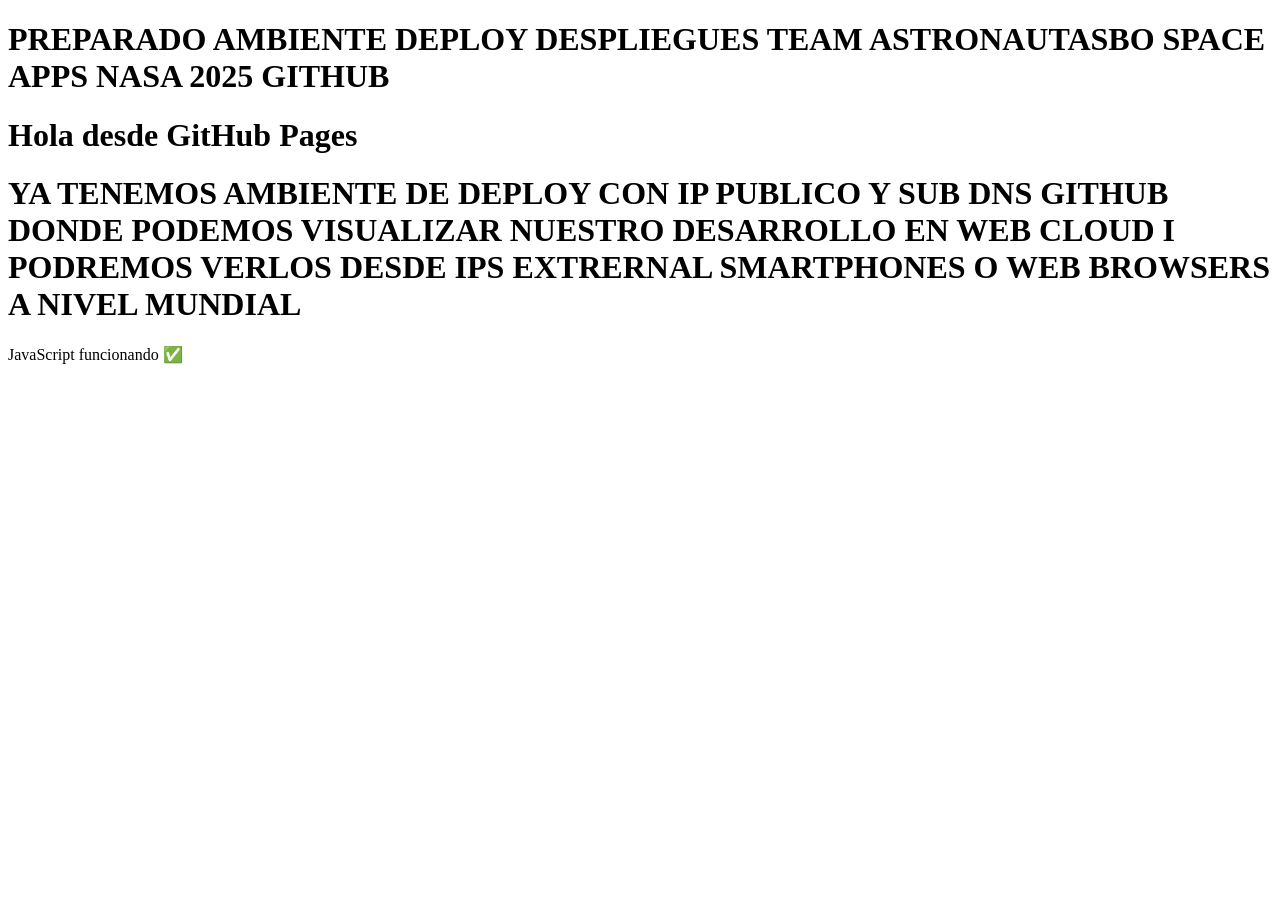
<file: index.html>
<?php
echo 'sector php';
?>
<!doctype html>
<html lang="es">
<head>
  <meta charset="utf-8" />
  <meta name="viewport" content="width=device-width,initial-scale=1" />
  <title>Mi sitio en GitHub Pages</title>
</head>
<body>
  <h1>PREPARADO AMBIENTE DEPLOY DESPLIEGUES TEAM ASTRONAUTASBO SPACE APPS NASA 2025 GITHUB</h1>
  <h1>Hola desde GitHub Pages</h1>
  <h1>YA TENEMOS AMBIENTE DE DEPLOY CON IP PUBLICO Y SUB DNS GITHUB DONDE PODEMOS VISUALIZAR NUESTRO DESARROLLO EN WEB CLOUD I PODREMOS VERLOS DESDE IPS EXTRERNAL SMARTPHONES O WEB BROWSERS A NIVEL MUNDIAL</h1>
  <div id="app"></div>
  <script src="app.js"></script>
</body>
</html>
</file>
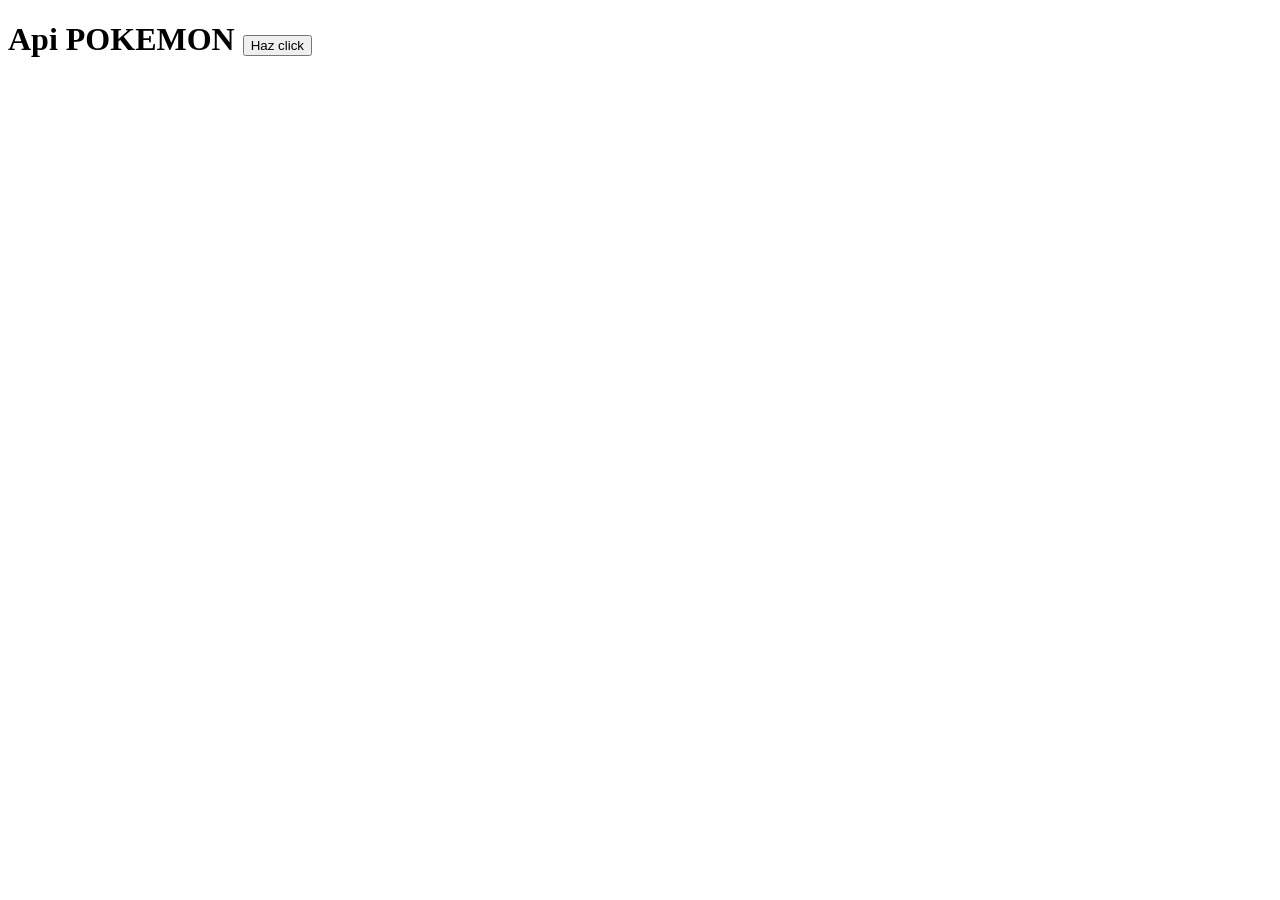
<file: API_POKEMON_EXAMPLE.html>
<!DOCTYPE html>

<html>
<head>
  <meta http-equiv="CONTENT-TYPE" content="text/html; charset=UTF-8">
  <title>Api weather</title>
</head>
<body>
  <h1>
    Api POKEMON
        <button onclick="obtenerClima()">Haz click</button>
    <script>
// URL de la API con tu API Key y parámetros
const apiKey = 'TU_API_KEY';
const ciudad = 'La Paz';
const url = 'https://pokeapi.co/api/v2/pokemon';

// Función para llamar a la API
async function obtenerClima() {
  try {
    const response = await fetch(url, {
      method: 'GET', // método GET
	  headers: {
        'Content-Type': 'application/json'
      }
    }
	
	);
//alert("post fetch api");
    if (!response.ok) {
      throw new Error(`Error en la llamada a la API: ${response.status}`);
    }
//alert("init json");
    const data = await response.json();
	
	
//---PARSEOS Y PROCESADO DE  FORMATOS JSON 
		const jsonString = JSON.stringify(data);
	
	const indexOfInicio = jsonString.indexOf("[")+1;
	  alert("JSON indexof inicio" + indexOfInicio);
	const indexOfFin = jsonString.indexOf("]");
	alert("JSON indexof fin" + indexOfFin);
	let JSONSubString = jsonString.substring(indexOfInicio, indexOfFin); // "Hello"
    alert("JSON TO STRING" + jsonString);
	alert("JSON SUBSTRING" + JSONSubString);
	
	    //--ADD { } IN JSON ESTRUCTURE
		
		FullSubSTringJSON= "["+JSONSubString+"]";
		alert("FULL SUBSTRING JSON: " + FullSubSTringJSON);
		//--FIN ADD { } IN JSON ESTRUCTURE
		const jsObject = JSON.parse(FullSubSTringJSON);
		
		alert("OBJETO FULL SUBSTRING JSON: " + jsObject);

//alert("OBJ EN FORMTATO JSON: " + jsObject.name);
//--- FIN PARSEOS Y PROCESADO DE  FORMATOS JSON 
  
  //  alert("post json data" + data);
    
  //  alert("post json data " + data.geometry.type);
  
  //---CICLO FOREACH RECORRE DATOS EN OBJETO JSON
      jsObject.forEach(jsObject => {
      console.log(`ID: ${jsObject.name}, Name: ${jsObject.url}`);
	  alert("JSON OBJ FOREACH NAME: " + jsObject.name);
    });
  //---FIN CICLO FOREACH RECORRE DATOS EN OBJETO JSON
    
  //  alert("OBJ JSON POKEMON NAME " + jsObject.results.name.);
  //  console.log('Datos del clima:', jsObject);

    // Ejemplo: mostrar temperatura
    //console.log(`La temperatura en ${ciudad} es ${data.main.temp}°C`);

  } catch (error) {
    console.error('Error:', error);
  }
}

// Llamar a la función
obtenerClima();
</script>
  </h1>
</body>
</html>
</file>
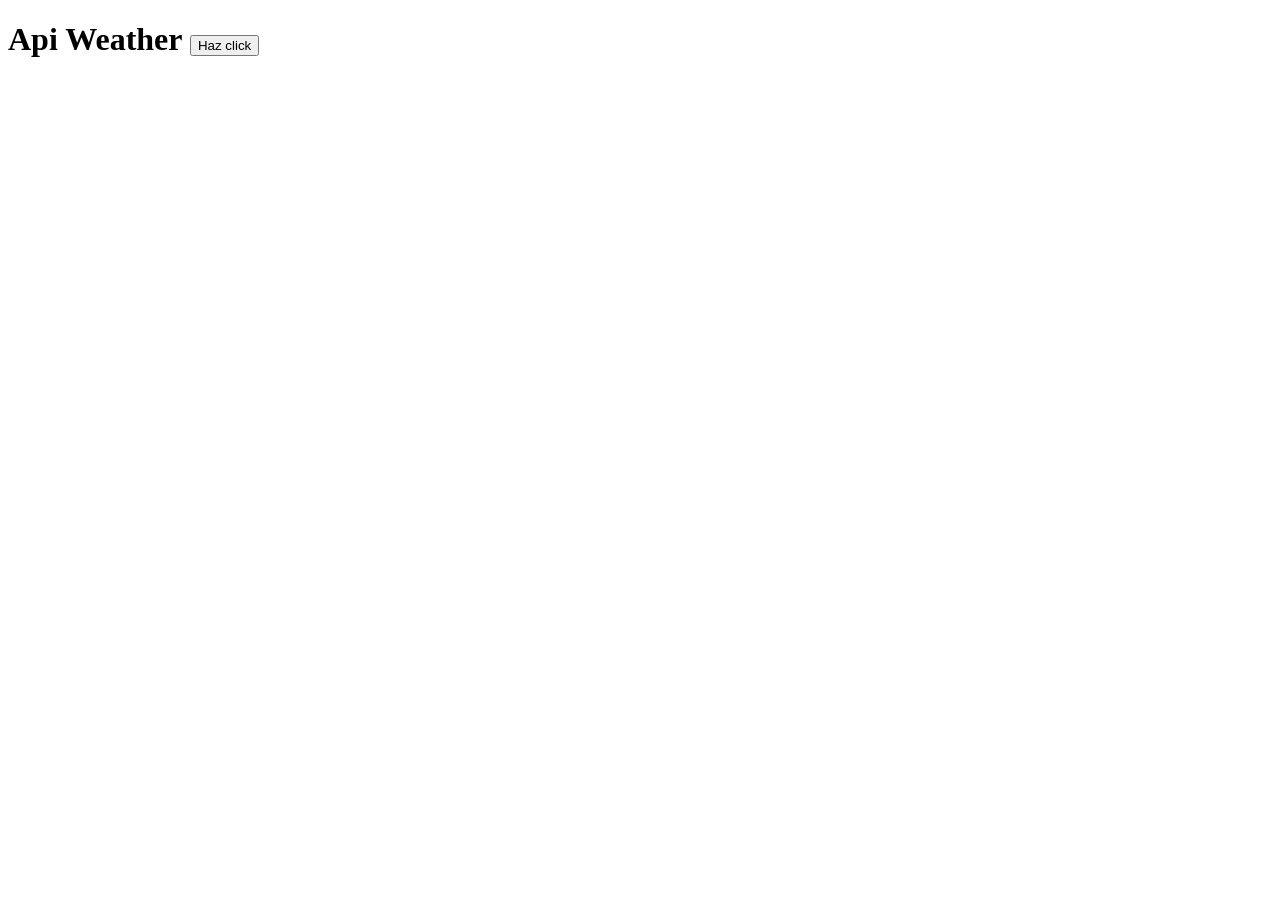
<file: APINasaPower.html>
<!DOCTYPE html>

<html>
<head>
  <meta http-equiv="CONTENT-TYPE" content="text/html; charset=UTF-8">
  <title>Api weather</title>
</head>
<body>
  <h1>
    Api Weather
        <button onclick="obtenerClima()">Haz click</button>
    <script>
// URL de la API con tu API Key y parámetros
const apiKey = 'TU_API_KEY';
const ciudad = 'La Paz';
const url = 'paginanasapower.html';
// Función para llamar a la API
async function obtenerClima() {
  try {
    const response = await fetch(url, {
      method: 'GET', // método GET
      headers: {
        'Content-Type': 'application/json'
      }
    });
alert("post fetch api");
    if (!response.ok) {
      throw new Error(`Error en la llamada a la API: ${response.status}`);
    }
//alert("init json");
    const data = await response.json();
    
  //  alert("post json data" + data);
    
  //  alert("post json data " + data.geometry.type);
    
    alert("post json data " + data.geometry.coordinates);
    console.log('Datos del clima:', data);

    // Ejemplo: mostrar temperatura
    //console.log(`La temperatura en ${ciudad} es ${data.main.temp}°C`);

  } catch (error) {
    console.error('Error:', error);
  }
}

// Llamar a la función
obtenerClima();
</script>
  </h1>
</body>
</html>
</file>
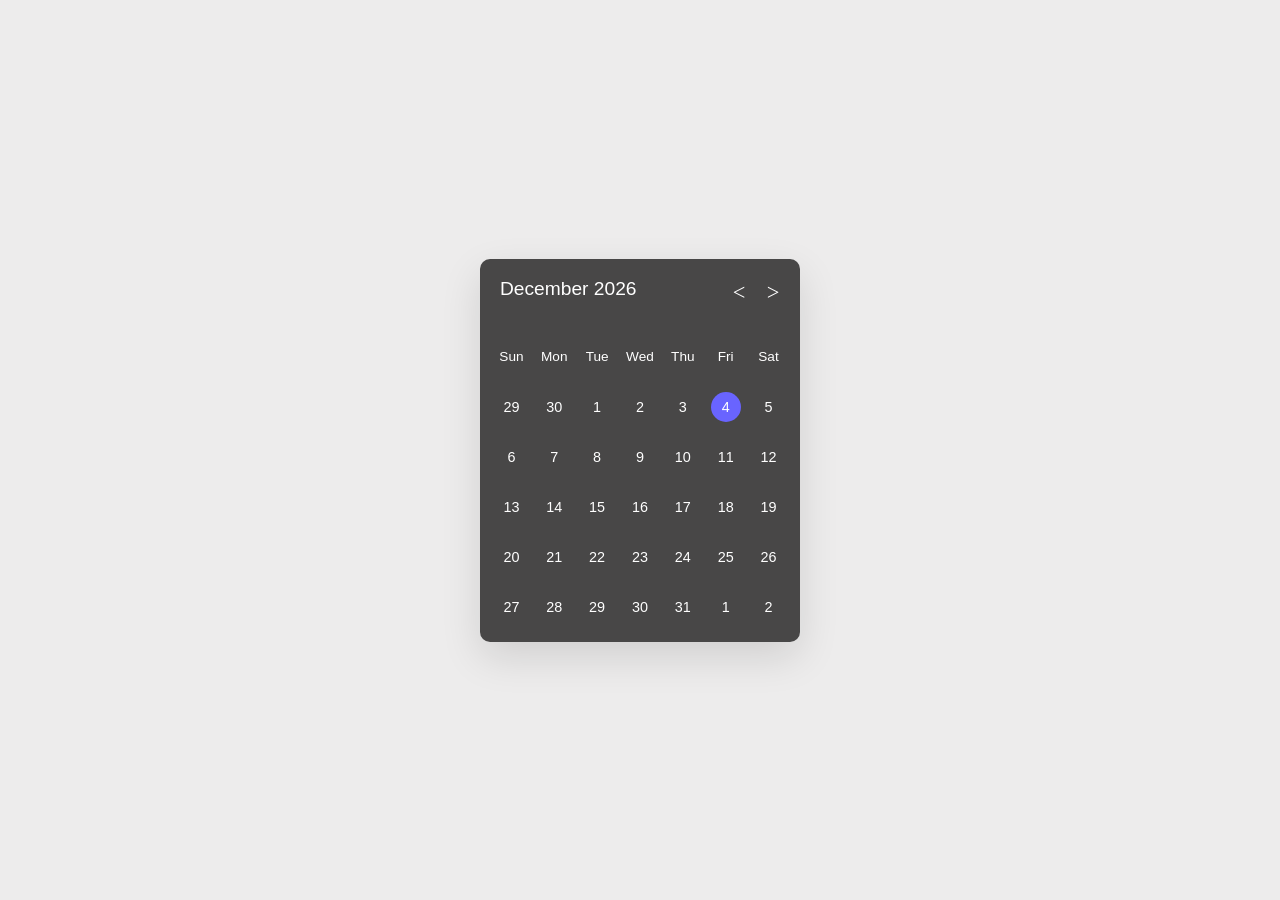
<file: calendar.html>
<!DOCTYPE html>
<html>
<head>
    <link rel="stylesheet" href="style.css">
    <link rel="stylesheet"
        href="https://fonts.googleapis.com/css2?family=Material+Symbols+Rounded:opsz,wght,
        FILL,GRAD@20..48,100..700,0..1,-50..200">
    </head>

<body>
    <div class="calendar-container">
        <header class="calendar-header">
            <p class="calendar-current-date"></p>
            <div class="calendar-navigation">
                <span id="calendar-prev" 
                      class="material-symbols-rounded">
                    <
                </span>
                <span id="calendar-next" 
                      class="material-symbols-rounded">
                    >
                </span>
            </div>
        </header>

        <div class="calendar-body">
            <ul class="calendar-weekdays">
                <li>Sun</li>
                <li>Mon</li>
                <li>Tue</li>
                <li>Wed</li>
                <li>Thu</li>
                <li>Fri</li>
                <li>Sat</li>
            </ul>
            <ul class="calendar-dates"></ul>
        </div>
    </div>
    <script src="script.js"></script>

</body>
</html>
</file>
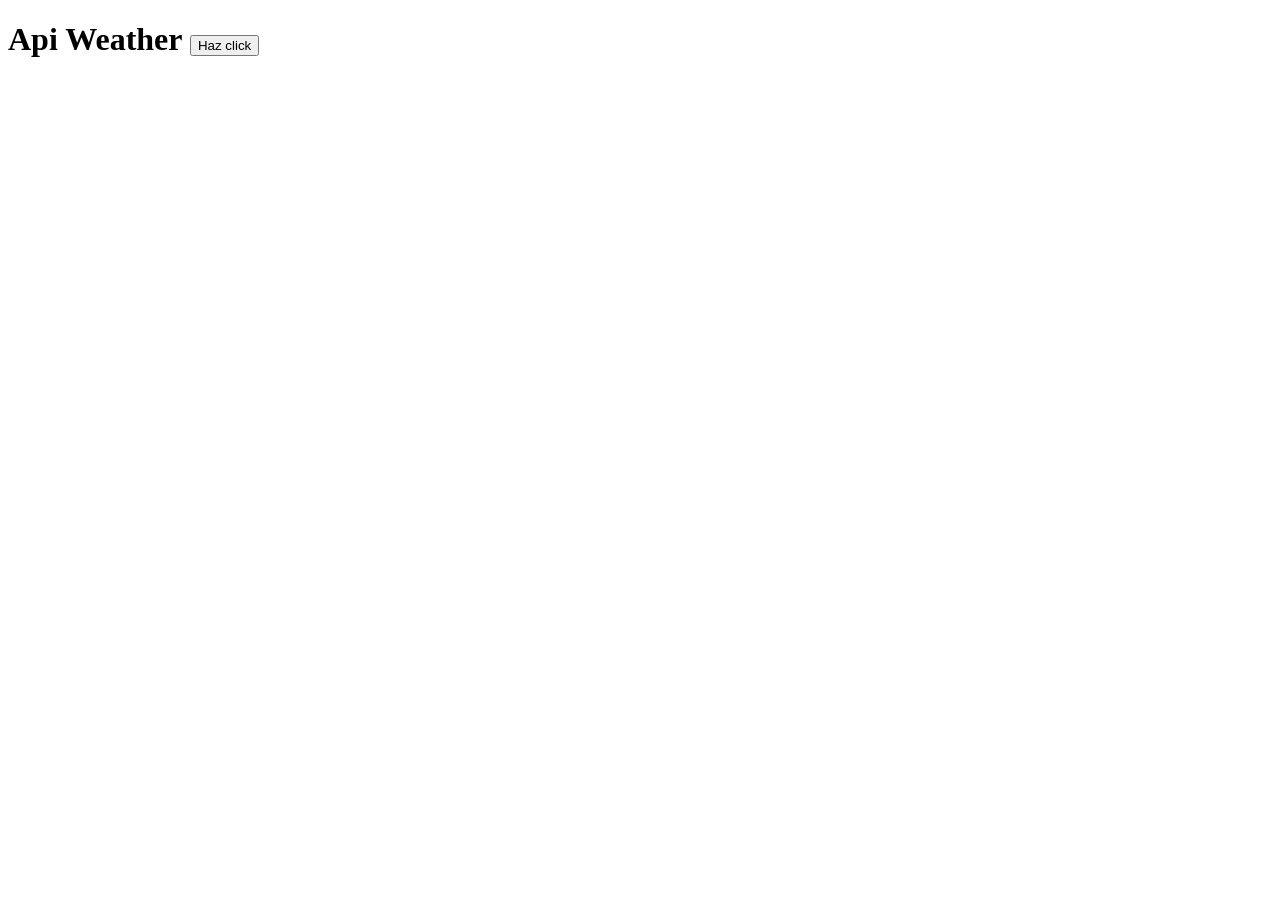
<file: example.html>
<!DOCTYPE html>

<html>
<head>
  <meta http-equiv="CONTENT-TYPE" content="text/html; charset=UTF-8">
  <title>Api weather</title>
</head>
<body>
  <h1>
    Api Weather
        <button onclick="obtenerClima()">Haz click</button>
    <script>
// URL de la API con tu API Key y parámetros
const apiKey = 'TU_API_KEY';
const ciudad = 'La Paz';
const url = `https://power.larc.nasa.gov/api/temporal/daily/point?parameters=T2M_MAX&community=AG&longitude=-68.074183&latitude=-16.451640&start=20250901&end=20250930&format=JSON`;

// Función para llamar a la API
async function obtenerClima() {
  try {
    const response = await fetch(url, {
      method: 'GET', // método GET
      headers: {
        'Content-Type': 'application/json'
      }
    });
//alert("post fetch api");
    if (!response.ok) {
      throw new Error(`Error en la llamada a la API: ${response.status}`);
    }
//alert("init json");
    const data = await response.json();
    
  //  alert("post json data" + data);
    
  //  alert("post json data " + data.geometry.type);
    
    alert("post json data " + data.geometry.coordinates);
    console.log('Datos del clima:', data);

    // Ejemplo: mostrar temperatura
    //console.log(`La temperatura en ${ciudad} es ${data.main.temp}°C`);

  } catch (error) {
    console.error('Error:', error);
  }
}

// Llamar a la función
obtenerClima();
</script>
  </h1>
</body>
</html>
</file>
<file: style.css>
* {
    margin: 0;
    padding: 0;
    font-family: 'Poppins', sans-serif;
    color: white !important;
}

body {
    display: flex;
    background: #edecec;
    min-height: 100vh;
    padding: 0 10px;
    align-items: center;
    justify-content: center;
}

.calendar-container {
    background: #484747;
    width: 320px;                
    border-radius: 10px;
    box-shadow: 0 15px 40px rgba(0, 0, 0, 0.12);
}

.calendar-container header {
    display: flex;
    align-items: center;
    padding: 15px 20px 8px;     
    justify-content: space-between;
}

header .calendar-navigation {
    display: flex;
}

header .calendar-navigation span {
    height: 30px;              
    width: 30px;
    margin: 0 2px;
    cursor: pointer;
    text-align: center;
    line-height: 30px;
    border-radius: 50%;
    user-select: none;
    color: #aeabab;
    font-size: 1.4rem;          
}

.calendar-navigation span:last-child {
    margin-right: -8px;
}

header .calendar-navigation span:hover {
    background: #f2f2f2;
}

header .calendar-current-date {
    font-weight: 500;
    font-size: 1.2rem;        
}

.calendar-body {
    padding: 10px;     
}

.calendar-body ul {
    list-style: none;
    flex-wrap: wrap;
    display: flex;
    text-align: center;
}

.calendar-body .calendar-dates {
    margin-bottom: 10px;    
    width: 100%;
}

.calendar-body li {
    width: calc(100% / 7);
    height: 30px;               
    line-height: 30px;          
    font-size: 0.9rem;          
    color: #414141;
    margin-top: 20px;           
    position: relative;
    z-index: 1;
    cursor: pointer;
    text-align: center;
    box-sizing: border-box;
}

.calendar-body .calendar-weekdays li {
    cursor: default;
    font-weight: 500;
    font-size: 0.85rem;         
}

.calendar-dates li.inactive {
    color: #aaa;
    cursor: default;
}

.calendar-dates li.active {
    color: #fff;
}
.calendar-dates li::before {
    position: absolute;
    content: "";
    z-index: -1;
    top: 50%;
    left: 50%;
    width: 30px;             
    height: 30px;
    border-radius: 50%;
    transform: translate(-50%, -50%);
}

.calendar-dates li.active::before {
    background: #6964ff;
}

.calendar-dates li:not(.active):not(.highlight):hover::before {
    background: #858484;
}

.calendar-dates li.highlight {
    background: transparent !important;          
    border: 2px dotted #38f3b1 !important;       
    border-radius: 50%;                           
    position: relative;
    z-index: 10;
    height: 30px;
    line-height: 30px;
    text-align: center;
    width: calc(100% / 7);
}
</file>
